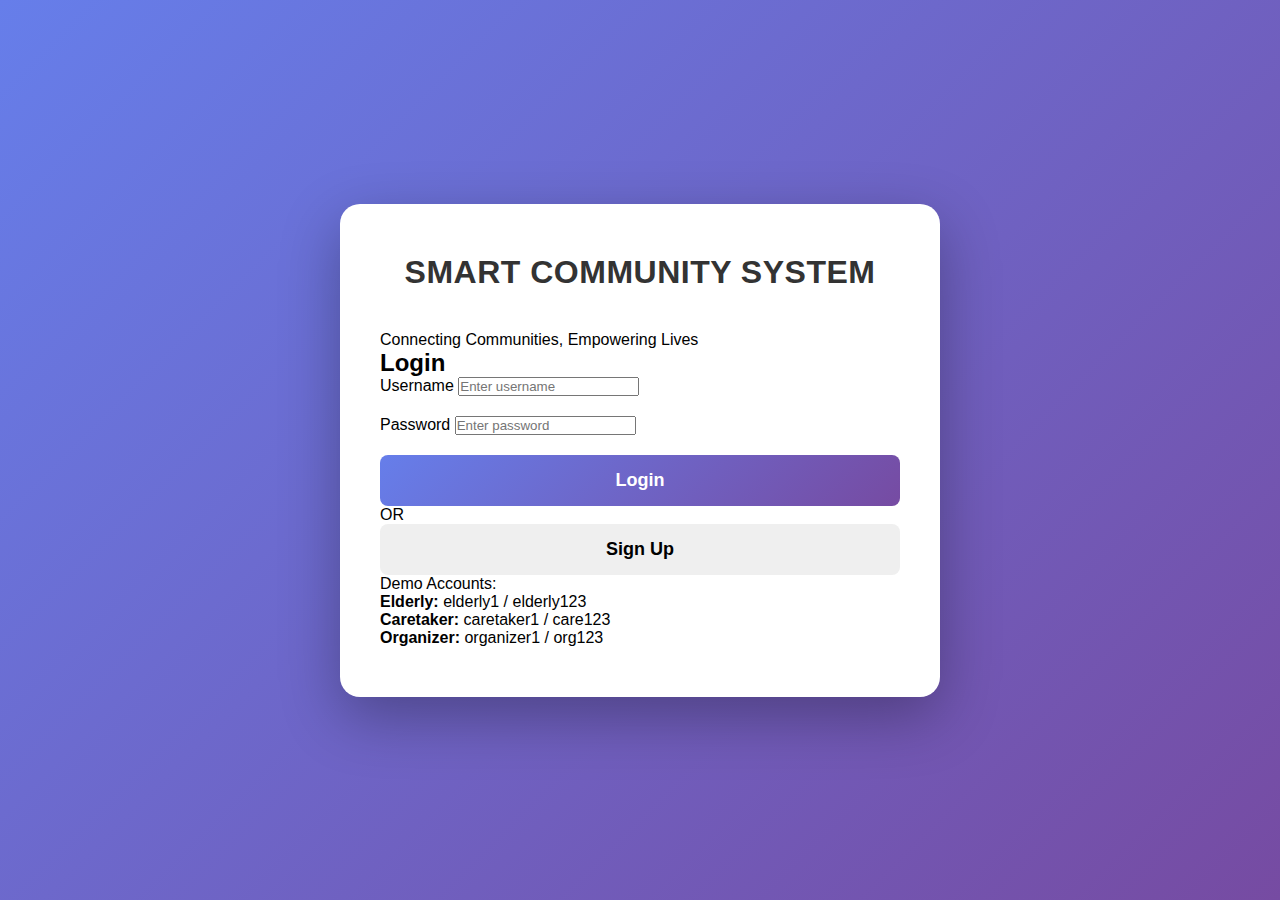
<file: index.html>
<!DOCTYPE html>
<html lang="en">
<head>
    <meta charset="UTF-8">
    <meta name="viewport" content="width=device-width, initial-scale=1.0">
    <title>Smart Community System</title>
    <link rel="stylesheet" href="styles.css">
</head>
<body>
    <div class="container">
        <div class="login-card">
            <h1 class="title">SMART COMMUNITY SYSTEM</h1>
            <p class="subtitle">Connecting Communities, Empowering Lives</p>
            
            <div id="loginForm" class="form-container">
                <h2>Login</h2>
                <form onsubmit="handleLogin(event)">
                    <div class="form-group">
                        <label for="username">Username</label>
                        <input type="text" id="username" name="username" required placeholder="Enter username">
                    </div>
                    <div class="form-group">
                        <label for="password">Password</label>
                        <input type="password" id="password" name="password" required placeholder="Enter password">
                    </div>
                    <button type="submit" class="btn btn-primary">Login</button>
                </form>
                <div class="divider">
                    <span>OR</span>
                </div>
                <button onclick="showSignup()" class="btn btn-secondary">Sign Up</button>
                
                <div class="demo-accounts">
                    <p class="demo-title">Demo Accounts:</p>
                    <div class="demo-list">
                        <div class="demo-item" onclick="fillCredentials('elderly1', 'elderly123')">
                            <strong>Elderly:</strong> elderly1 / elderly123
                        </div>
                        <div class="demo-item" onclick="fillCredentials('caretaker1', 'care123')">
                            <strong>Caretaker:</strong> caretaker1 / care123
                        </div>
                        <div class="demo-item" onclick="fillCredentials('organizer1', 'org123')">
                            <strong>Organizer:</strong> organizer1 / org123
                        </div>
                    </div>
                </div>
            </div>

            <div id="signupForm" class="form-container" style="display: none;">
                <h2>Choose Your Account Type</h2>
                <p class="signup-subtitle">Select the option that best describes you</p>
                
                <div class="user-type-grid">
                    <div class="user-type-card" onclick="selectUserType('elderly')">
                        <div class="user-type-icon">👴</div>
                        <h3>Elderly</h3>
                        <p>For senior citizens to access events and services</p>
                    </div>
                    
                    <div class="user-type-card" onclick="selectUserType('caretaker')">
                        <div class="user-type-icon">👨‍⚕️</div>
                        <h3>Caretaker</h3>
                        <p>For caregivers to monitor and assist elderly</p>
                    </div>
                    
                    <div class="user-type-card" onclick="selectUserType('organizer')">
                        <div class="user-type-icon">📋</div>
                        <h3>Event Organizer</h3>
                        <p>For organizers to create and manage events</p>
                    </div>
                </div>
                
                <button onclick="showLogin()" class="btn btn-secondary" style="margin-top: 20px;">Back to Login</button>
            </div>
        </div>
    </div>

    <!-- User Type Modal -->
    <div id="userTypeModal" class="modal">
        <div class="modal-content">
            <span class="close" onclick="closeModal()">&times;</span>
            <h2 id="modalTitle">Complete Registration</h2>
            <div class="modal-icon" id="modalIcon"></div>
            <p id="modalDescription"></p>
            
            <form onsubmit="handleSignup(event)" class="modal-form">
                <input type="hidden" id="selected-user-type" name="userType">
                
                <div class="form-group">
                    <label for="signup-username">Username</label>
                    <input type="text" id="signup-username" name="username" required placeholder="Choose a username">
                </div>
                
                <div class="form-group">
                    <label for="signup-password">Password</label>
                    <input type="password" id="signup-password" name="password" required placeholder="Choose a password">
                </div>
                
                <div class="form-group">
                    <label for="signup-name">Full Name</label>
                    <input type="text" id="signup-name" name="fullname" required placeholder="Enter your full name">
                </div>
                
                <button type="submit" class="btn btn-primary">Create Account</button>
            </form>
        </div>
    </div>

    <script src="script.js"></script>
</body>
</html>
</file>
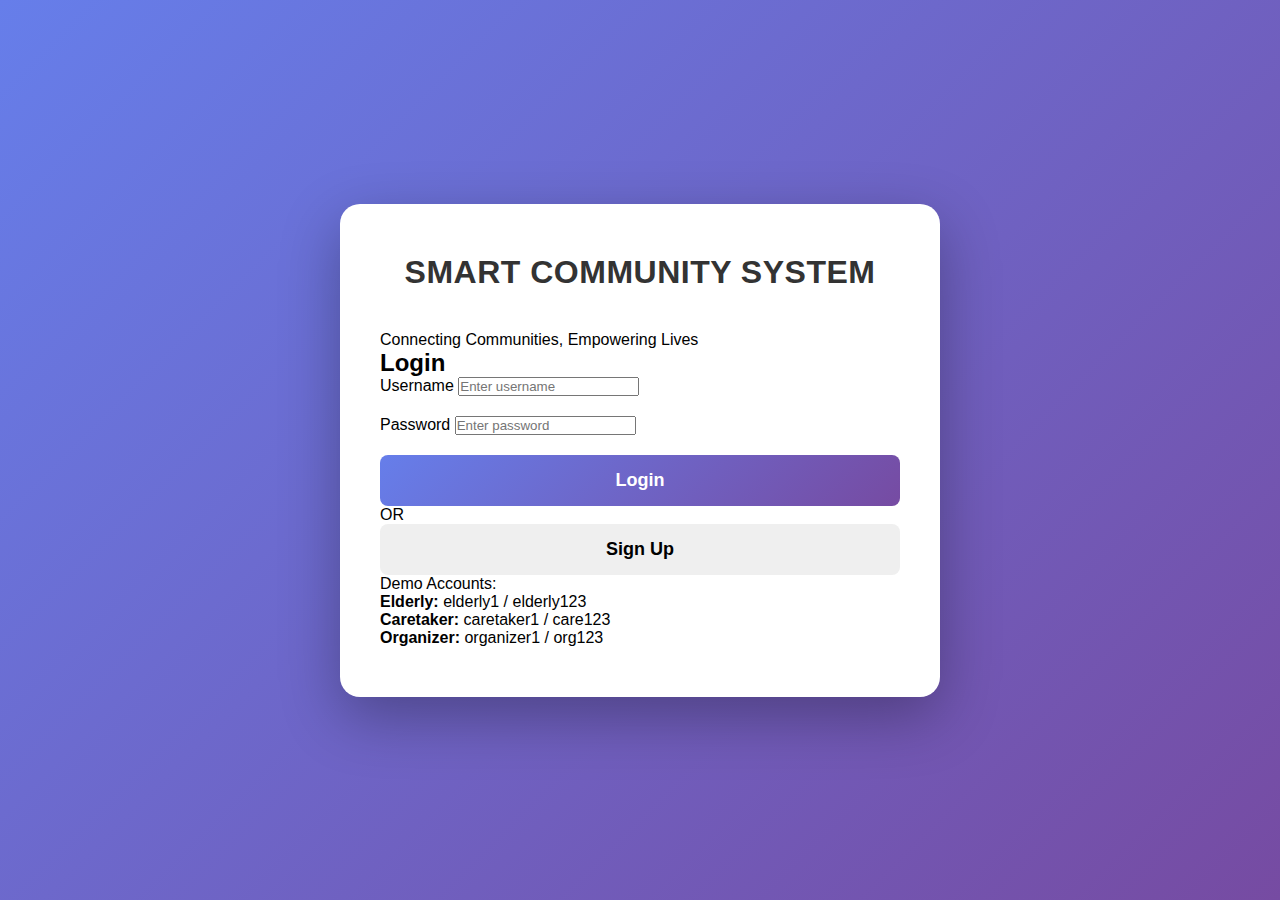
<file: dashboard.html>
<!DOCTYPE html>
<html lang="en">
<head>
    <meta charset="UTF-8">
    <meta name="viewport" content="width=device-width, initial-scale=1.0">
    <title>Dashboard - Smart Community Network</title>
    <link rel="stylesheet" href="styles.css">
</head>
<body>

    <div class="dashboard">
        <!-- Navigation Bar -->
        <nav class="navbar">
            <div class="navbar-brand">SMART COMMUNITY NETWORK</div>
            <div class="navbar-user">
                <div class="user-info">
                    <div class="user-name" id="userName"></div>
                    <div class="user-type" id="userType"></div>
                </div>
                <button class="logout-btn" onclick="logout()">Logout</button>
            </div>
        </nav>

        <!-- SOS Button (for Elderly and Caretaker) -->
        <button class="sos-button" id="sosButton" onclick="handleSOS()" style="display: none;">
            🚨 SOS EMERGENCY
        </button>

        <!-- Voice Control (for Elderly and Caretaker) -->
        <div class="voice-control" id="voiceControl" style="display: none;">
            <h3>🎤 Voice Command</h3>
            <button class="voice-btn" id="voiceBtn" onclick="toggleVoiceCommand()">
                <span id="voiceIcon">🎤</span>
                <span id="voiceText">Click to Speak</span>
            </button>
            <div class="voice-feedback" id="voiceFeedback">
                Say commands like: "Show events", "Show calendar", "Show reminders", "Search events"
            </div>
        </div>

        <!-- Content Area -->
        <div class="content-grid" id="contentArea">
            <!-- Dynamic content will be loaded here based on user type -->
        </div>
    </div>

    <script src="script.js"></script>
    <script src="dashboard.js"></script>
</body>
</html>
</file>
<file: styles.css>
* {
    margin: 0;
    padding: 0;
    box-sizing: border-box;
}

body {
    font-family: 'Segoe UI', Tahoma, Geneva, Verdana, sans-serif;
    background: linear-gradient(135deg, #667eea 0%, #764ba2 100%);
    min-height: 100vh;
    display: flex;
    justify-content: center;
    align-items: center;
    padding: 20px;
}

.container {
    width: 100%;
    max-width: 600px;
}

.login-card {
    background: white;
    border-radius: 20px;
    padding: 50px 40px;
    box-shadow: 0 20px 60px rgba(0, 0, 0, 0.3);
}

.title {
    font-size: 32px;
    color: #333;
    text-align: center;
    margin-bottom: 40px;
    font-weight: 700;
    letter-spacing: 0.5px;
}

.form-container {
    width: 100%;
}

.form-group {
    margin-bottom: 20px;
}

.input-field {
    width: 100%;
    padding: 15px 20px;
    border: 2px solid #e0e0e0;
    border-radius: 8px;
    font-size: 16px;
    transition: all 0.3s;
    background: white;
}

.input-field:focus {
    outline: none;
    border-color: #667eea;
}

.btn {
    width: 100%;
    padding: 15px;
    border: none;
    border-radius: 8px;
    font-size: 18px;
    font-weight: 600;
    cursor: pointer;
    transition: all 0.3s;
}

.btn-login {
    background: #4CAF50;
    color: white;
    margin-bottom: 30px;
}

.btn-login:hover {
    background: #45a049;
    transform: translateY(-2px);
    box-shadow: 0 5px 15px rgba(76, 175, 80, 0.4);
}

.btn-primary {
    background: linear-gradient(135deg, #667eea 0%, #764ba2 100%);
    color: white;
}

.btn-primary:hover {
    transform: translateY(-2px);
    box-shadow: 0 10px 20px rgba(102, 126, 234, 0.4);
}

.register-section {
    text-align: center;
}

.register-title {
    font-size: 18px;
    color: #333;
    margin-bottom: 25px;
    font-weight: 600;
}

.user-type-buttons {
    display: grid;
    grid-template-columns: repeat(3, 1fr);
    gap: 15px;
}

.user-type-btn {
    background: #2196F3;
    border: none;
    border-radius: 12px;
    padding: 30px 20px;
    cursor: pointer;
    transition: all 0.3s;
    color: white;
    display: flex;
    flex-direction: column;
    align-items: center;
    gap: 10px;
}

.senior-btn {
    background: #2196F3;
}

.caregiver-btn {
    background: #4CAF50;
}

.organizer-btn {
    background: #9C27B0;
}

.user-type-btn:hover {
    transform: translateY(-5px);
    box-shadow: 0 10px 25px rgba(0, 0, 0, 0.3);
}

.user-icon {
    font-size: 60px;
    line-height: 1;
}

.user-label {
    font-size: 16px;
    font-weight: 700;
    letter-spacing: 0.5px;
}

/* Modal Styles */
.modal {
    display: none;
    position: fixed;
    z-index: 2000;
    left: 0;
    top: 0;
    width: 100%;
    height: 100%;
    background-color: rgba(0, 0, 0, 0.6);
    animation: fadeIn 0.3s;
}

 /* Container for the calendar */
/* Container must be allowed to use full width */
.card {
    overflow: hidden; /* Prevent child overflow */
}

#calendar {
    width: 100%;
    margin: 10px 0;
}

.calendar-grid {
    display: grid;
    /* This line is the key: minmax(0, 1fr) prevents columns from overflowing */
    grid-template-columns: repeat(7, minmax(0, 1fr)); 
    gap: 2px;
    width: 100%;
    background-color: #f0f0f0;
    border: 1px solid #ddd;
    box-sizing: border-box; /* Includes border in width calculation */
}

.calendar-day, .calendar-grid div[style*="font-weight"] {
    background: white;
    padding: 8px 0; /* Vertical padding only to save horizontal space */
    text-align: center;
    font-size: 13px; /* Slightly smaller font to fit better */
    display: flex;
    align-items: center;
    justify-content: center;
    min-width: 0; /* Crucial for grid shrinking */
    box-sizing: border-box;
}

/* Ensure day headers fit */
.calendar-grid div[style*="font-weight: 600"] {
    font-weight: bold !important;
    background: #f8f9fa;
    border-bottom: 1px solid #ddd;
}

/* Circular highlights for events */
.calendar-day.has-event {
    font-weight: bold;
    cursor: pointer;
}

.event-elderly { background-color: #28a745 !important; color: white; }
.event-general { background-color: #17a2b8 !important; color: white; }
.event-multiple { background-color: #ffc107 !important; color: #333; }

/* Highlight for today */
.calendar-day.today {
    border: 2px solid #667eea;
    background-color: #eef2ff;
}

@keyframes fadeIn {
    from { opacity: 0; }
    to { opacity: 1; }
}

.modal-content {
    background-color: white;
    margin: 5% auto;
    padding: 40px;
    border-radius: 20px;
    width: 90%;
    max-width: 500px;
    position: relative;
    animation: slideIn 0.3s;
    box-shadow: 0 20px 60px rgba(0, 0, 0, 0.3);
}

@keyframes slideIn {
    from {
        transform: translateY(-50px);
        opacity: 0;
    }
    to {
        transform: translateY(0);
        opacity: 1;
    }
}

.close {
    color: #aaa;
    float: right;
    font-size: 35px;
    font-weight: bold;
    line-height: 20px;
    cursor: pointer;
    transition: all 0.3s;
}

.close:hover,
.close:focus {
    color: #667eea;
    transform: rotate(90deg);
}

.modal-icon {
    font-size: 100px;
    text-align: center;
    margin: 20px 0;
    line-height: 1;
}

#modalTitle {
    color: #333;
    margin-bottom: 10px;
    text-align: center;
}

#modalDescription {
    text-align: center;
    color: #666;
    margin-bottom: 30px;
    font-size: 15px;
}

.modal-form {
    margin-top: 20px;
}

/* Dashboard Styles */
.dashboard {
    min-height: 100vh;
    background: #f5f7fa;
}

/* Elderly-specific styles */
.dashboard.elderly-view {
    background: #fff;
}

.dashboard.elderly-view .card {
    border: 3px solid #333;
}

.dashboard.elderly-view h3 {
    font-size: 28px;
    color: #000;
}

.dashboard.elderly-view .event-item h4,
.dashboard.elderly-view .health-label,
.dashboard.elderly-view p,
.dashboard.elderly-view .event-description {
    font-size: 18px;
    color: #000;
    line-height: 1.8;
}

.dashboard.elderly-view .btn,
.dashboard.elderly-view .voice-btn {
    font-size: 20px;
    padding: 18px 30px;
}

.navbar {
    background: linear-gradient(135deg, #667eea 0%, #764ba2 100%);
    padding: 15px 20px;
    color: white;
    display: flex;
    justify-content: space-between;
    align-items: center;
    box-shadow: 0 2px 10px rgba(0, 0, 0, 0.1);
}

.navbar.elderly-nav {
    padding: 20px 25px;
}

.navbar-brand {
    font-size: 20px;
    font-weight: 700;
}

.navbar.elderly-nav .navbar-brand {
    font-size: 24px;
}

.navbar-user {
    display: flex;
    align-items: center;
    gap: 15px;
}

.user-info {
    text-align: right;
}

.user-name {
    font-weight: 600;
    font-size: 14px;
}

.navbar.elderly-nav .user-name {
    font-size: 18px;
}

.user-type {
    font-size: 12px;
    opacity: 0.9;
}

.navbar.elderly-nav .user-type {
    font-size: 16px;
}

.logout-btn {
    background: rgba(255, 255, 255, 0.2);
    border: 1px solid white;
    color: white;
    padding: 8px 20px;
    border-radius: 6px;
    cursor: pointer;
    font-weight: 600;
    transition: all 0.3s;
}

.navbar.elderly-nav .logout-btn {
    padding: 12px 25px;
    font-size: 18px;
}

.logout-btn:hover {
    background: white;
    color: #667eea;
}

.sos-button {
    position: fixed;
    top: 80px;
    right: 20px;
    background: #dc3545;
    color: white;
    border: none;
    padding: 15px 25px;
    border-radius: 50px;
    font-size: 16px;
    font-weight: 700;
    cursor: pointer;
    box-shadow: 0 5px 15px rgba(220, 53, 69, 0.4);
    z-index: 1000;
    transition: all 0.3s;
    animation: pulse 2s infinite;
}

.sos-button.elderly-sos {
    padding: 20px 35px;
    font-size: 22px;
    top: 90px;
}

.sos-button:hover {
    transform: scale(1.05);
    box-shadow: 0 8px 20px rgba(220, 53, 69, 0.6);
}

@keyframes pulse {
    0%, 100% {
        box-shadow: 0 5px 15px rgba(220, 53, 69, 0.4);
    }
    50% {
        box-shadow: 0 5px 25px rgba(220, 53, 69, 0.7);
    }
}

.voice-control {
    background: white;
    margin: 20px;
    padding: 20px;
    border-radius: 12px;
    box-shadow: 0 2px 10px rgba(0, 0, 0, 0.1);
    text-align: center;
}

.voice-control h3 {
    color: #333;
    margin-bottom: 15px;
}

.voice-btn {
    background: linear-gradient(135deg, #667eea 0%, #764ba2 100%);
    color: white;
    border: none;
    padding: 15px 30px;
    border-radius: 50px;
    font-size: 16px;
    font-weight: 600;
    cursor: pointer;
    display: inline-flex;
    align-items: center;
    gap: 10px;
    transition: all 0.3s;
}

.voice-btn:hover {
    transform: scale(1.05);
}

.voice-btn.listening {
    background: #dc3545;
    animation: pulse 1s infinite;
}

.voice-feedback {
    margin-top: 15px;
    padding: 15px;
    background: #f8f9fa;
    border-radius: 8px;
    min-height: 50px;
    color: #666;
}

.content-grid {
    display: grid;
    grid-template-columns: repeat(auto-fit, minmax(300px, 1fr));
    gap: 20px;
    padding: 20px;
}

.card {
    background: white;
    border-radius: 12px;
    padding: 25px;
    box-shadow: 0 2px 10px rgba(0, 0, 0, 0.1);
}

.card h3 {
    color: #333;
    margin-bottom: 20px;
    font-size: 20px;
    border-bottom: 3px solid #667eea;
    padding-bottom: 10px;
}

.event-item {
    padding: 15px;
    border-left: 4px solid #667eea;
    background: #f8f9fa;
    margin-bottom: 15px;
    border-radius: 6px;
}

.event-item h4 {
    color: #333;
    margin-bottom: 8px;
    font-size: 16px;
}

.event-date {
    color: #667eea;
    font-weight: 600;
    font-size: 14px;
    margin-bottom: 5px;
}

.event-description {
    color: #666;
    font-size: 14px;
    line-height: 1.5;
}

.event-tag {
    display: inline-block;
    background: #667eea;
    color: white;
    padding: 4px 12px;
    border-radius: 20px;
    font-size: 12px;
    margin-top: 8px;
    margin-right: 5px;
}

.health-info {
    display: flex;
    flex-direction: column;
    gap: 15px;
}

.health-item {
    display: flex;
    justify-content: space-between;
    align-items: center;
    padding: 12px;
    background: #f8f9fa;
    border-radius: 6px;
    flex-wrap: wrap;
}

.health-label {
    color: #555;
    font-weight: 600;
}

.health-value {
    color: #667eea;
    font-weight: 700;
}

.health-status {
    padding: 4px 12px;
    border-radius: 20px;
    font-size: 12px;
    font-weight: 600;
}

.status-normal {
    background: #d4edda;
    color: #155724;
}

.status-warning {
    background: #fff3cd;
    color: #856404;
}

/* Search and Filter */
.search-filter-section {
    background: white;
    padding: 20px;
    border-radius: 12px;
    margin-bottom: 20px;
    box-shadow: 0 2px 10px rgba(0, 0, 0, 0.1);
}

.search-box {
    display: flex;
    gap: 10px;
    margin-bottom: 15px;
}

.search-input {
    flex: 1;
    padding: 12px 15px;
    border: 2px solid #e0e0e0;
    border-radius: 8px;
    font-size: 16px;
}

.search-btn {
    padding: 12px 30px;
    background: #667eea;
    color: white;
    border: none;
    border-radius: 8px;
    cursor: pointer;
    font-weight: 600;
}

.filter-options {
    display: flex;
    gap: 10px;
    flex-wrap: wrap;
}

.filter-btn {
    padding: 8px 20px;
    background: #f8f9fa;
    border: 2px solid #e0e0e0;
    border-radius: 20px;
    cursor: pointer;
    transition: all 0.3s;
}

.filter-btn.active {
    background: #667eea;
    color: white;
    border-color: #667eea;
}

/* Reminder Section */
.reminder-item {
    display: flex;
    align-items: center;
    justify-content: space-between;
    padding: 15px;
    background: #fff3cd;
    border-left: 4px solid #ffc107;
    border-radius: 6px;
    margin-bottom: 10px;
}

.reminder-text {
    flex: 1;
}

.reminder-time {
    font-size: 12px;
    color: #856404;
}

.dismiss-btn {
    padding: 6px 15px;
    background: #ffc107;
    color: white;
    border: none;
    border-radius: 4px;
    cursor: pointer;
}

/* Feedback and Rating */
.feedback-form {
    display: flex;
    flex-direction: column;
    gap: 15px;
}

.star-rating {
    display: flex;
    gap: 5px;
    font-size: 30px;
    cursor: pointer;
}

.star {
    color: #ddd;
    transition: color 0.3s;
}

.star.filled {
    color: #ffc107;
}

.feedback-textarea {
    width: 100%;
    min-height: 100px;
    padding: 12px;
    border: 2px solid #e0e0e0;
    border-radius: 8px;
    font-family: inherit;
    resize: vertical;
}

.submit-feedback-btn {
    padding: 12px;
    background: #667eea;
    color: white;
    border: none;
    border-radius: 8px;
    cursor: pointer;
    font-weight: 600;
}

/* Profile Management */
.profile-card {
    background: white;
    padding: 20px;
    border-radius: 12px;
    margin-bottom: 15px;
    box-shadow: 0 2px 10px rgba(0, 0, 0, 0.1);
}

.profile-header {
    display: flex;
    justify-content: space-between;
    align-items: center;
    margin-bottom: 15px;
}

.edit-profile-btn {
    padding: 8px 20px;
    background: #667eea;
    color: white;
    border: none;
    border-radius: 6px;
    cursor: pointer;
}

.form-add-event {
    display: flex;
    flex-direction: column;
    gap: 15px;
}

.form-add-event input,
.form-add-event textarea,
.form-add-event select {
    width: 100%;
    padding: 12px;
    border: 2px solid #e0e0e0;
    border-radius: 8px;
    font-size: 14px;
}

.form-add-event textarea {
    min-height: 100px;
    resize: vertical;
    font-family: inherit;
}

.form-add-event button {
    background: linear-gradient(135deg, #667eea 0%, #764ba2 100%);
    color: white;
    border: none;
    padding: 12px;
    border-radius: 8px;
    font-size: 16px;
    font-weight: 600;
    cursor: pointer;
}

.form-add-event button:hover {
    transform: translateY(-2px);
    box-shadow: 0 5px 15px rgba(102, 126, 234, 0.4);
}

.calendar {
    background: white;
    padding: 20px;
    border-radius: 12px;
}

.calendar-header {
    display: flex;
    justify-content: space-between;
    align-items: center;
    margin-bottom: 20px;
}

.calendar-header h4 {
    color: #333;
    font-size: 18px;
}

.calendar-grid {
    display: grid;
    grid-template-columns: repeat(7, 1fr);
    gap: 5px;
}

.calendar-day {
    aspect-ratio: 1;
    display: flex;
    align-items: center;
    justify-content: center;
    border: 1px solid #e0e0e0;
    border-radius: 6px;
    cursor: pointer;
    font-size: 14px;
    transition: all 0.3s;
}

.calendar-day:hover {
    background: #f8f9fa;
}

.calendar-day.has-event {
    color: white;
    font-weight: 600;
}

.calendar-day.event-elderly {
    background: #28a745;
}

.calendar-day.event-general {
    background: #17a2b8;
}

.calendar-day.event-multiple {
    background: linear-gradient(135deg, #28a745 50%, #17a2b8 50%);
}

.calendar-day.today {
    border: 2px solid #667eea;
    font-weight: 700;
}

/* Calendar Legend */
.calendar-legend {
    display: flex;
    gap: 15px;
    margin-top: 15px;
    flex-wrap: wrap;
    justify-content: center;
}

.legend-item {
    display: flex;
    align-items: center;
    gap: 8px;
    font-size: 13px;
    color: #555;
}

.legend-color {
    width: 20px;
    height: 20px;
    border-radius: 4px;
}

.legend-elderly {
    background: #28a745;
}

.legend-general {
    background: #17a2b8;
}

/* Tabs */
.tabs {
    display: flex;
    gap: 10px;
    margin-bottom: 20px;
    border-bottom: 2px solid #e0e0e0;
}

.tab {
    padding: 12px 25px;
    background: transparent;
    border: none;
    border-bottom: 3px solid transparent;
    cursor: pointer;
    font-weight: 600;
    color: #666;
    transition: all 0.3s;
}

.tab.active {
    color: #667eea;
    border-bottom-color: #667eea;
}

.tab-content {
    display: none;
}

.tab-content.active {
    display: block;
}

/* Responsive Design */
@media (max-width: 768px) {
    .login-card {
        padding: 30px 20px;
    }
    
    .title {
        font-size: 24px;
    }
    
    .user-type-buttons {
        grid-template-columns: 1fr;
        gap: 15px;
    }
    
    .user-type-btn {
        padding: 25px 20px;
    }
    
    .user-icon {
        font-size: 70px;
    }
    
    .modal-content {
        margin: 10% auto;
        padding: 30px 20px;
        width: 95%;
    }
    
    .navbar {
        flex-direction: column;
        gap: 10px;
    }
    
    .navbar-user {
        width: 100%;
        justify-content: space-between;
    }
    
    .content-grid {
        grid-template-columns: 1fr;
        padding: 15px;
    }
    
    .sos-button {
        top: auto;
        bottom: 20px;
        right: 20px;
        padding: 12px 20px;
        font-size: 14px;
    }
    
    .sos-button.elderly-sos {
        padding: 18px 30px;
        font-size: 20px;
    }
}

@media (max-width: 480px) {
    .login-card {
        padding: 25px 15px;
    }
    
    .title {
        font-size: 20px;
    }
    
    .card {
        padding: 20px 15px;
    }
    
    .search-box {
        flex-direction: column;
    }
}
</file>
